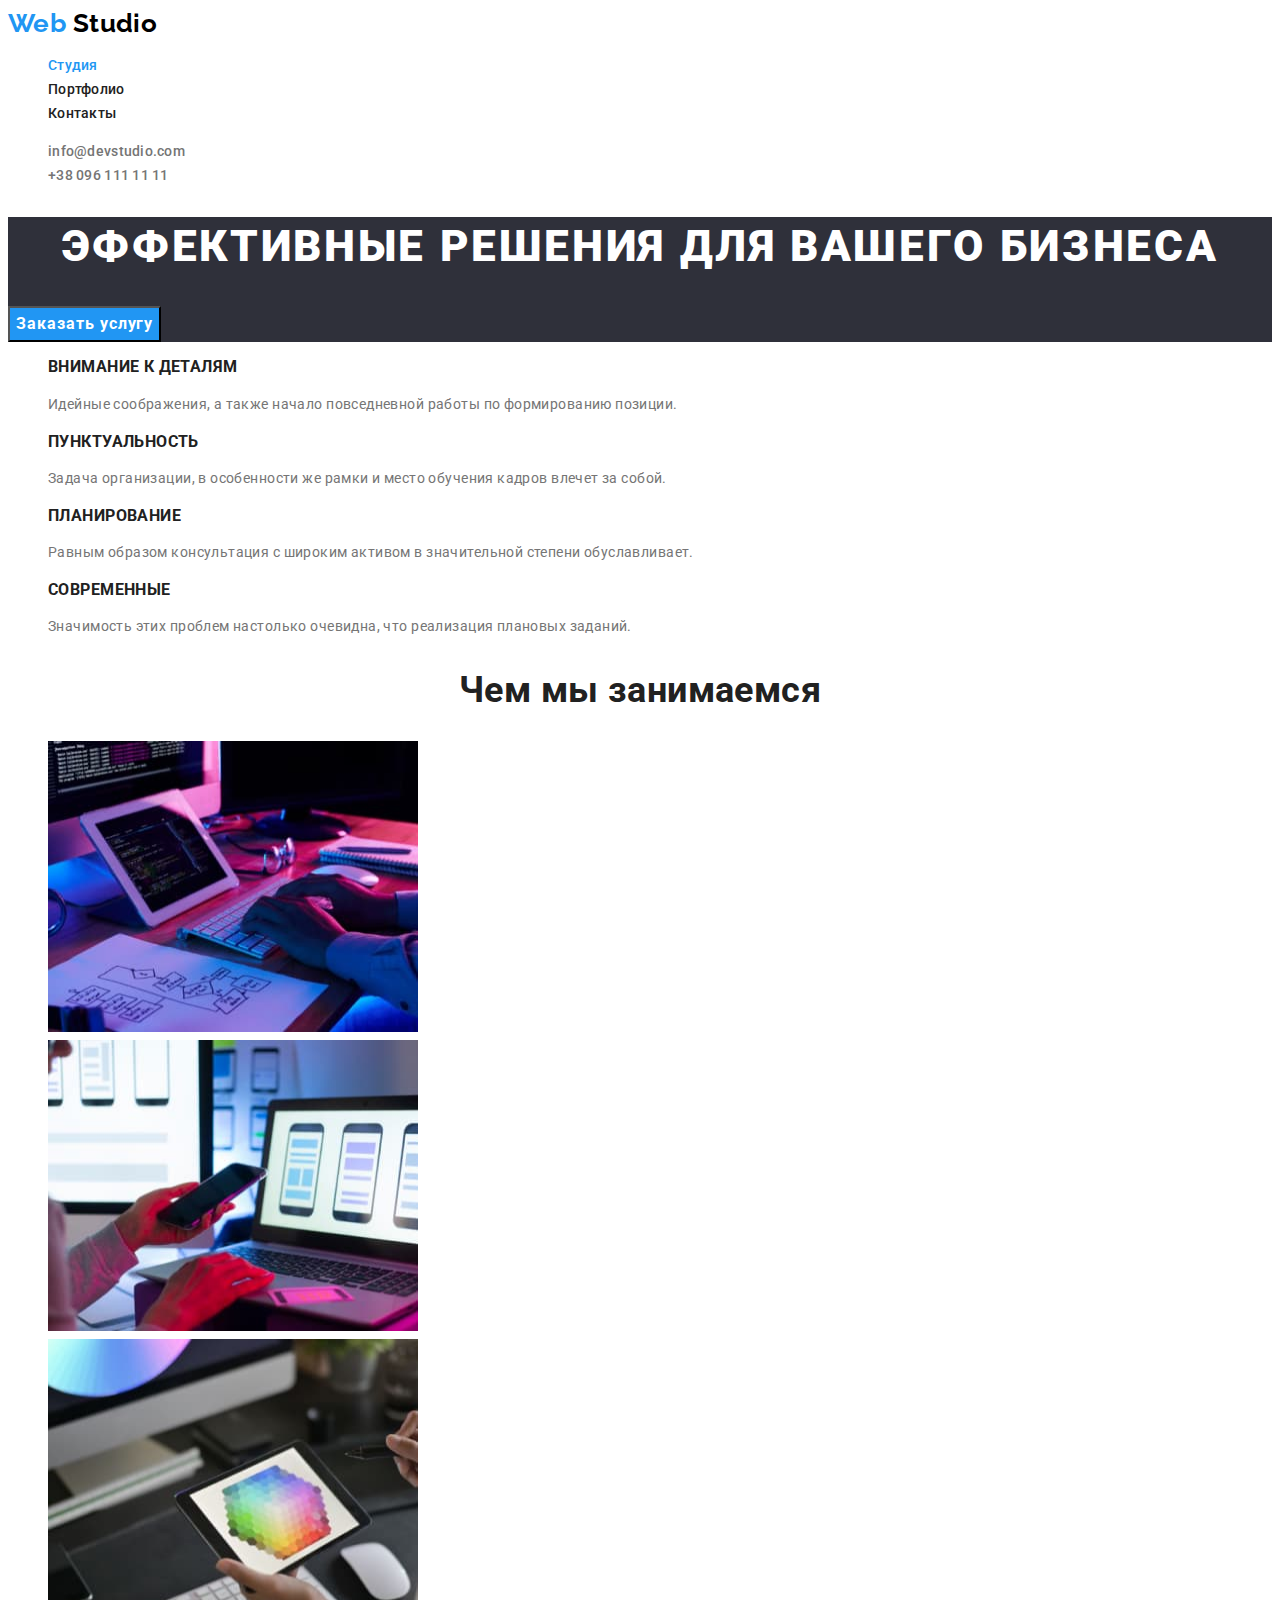
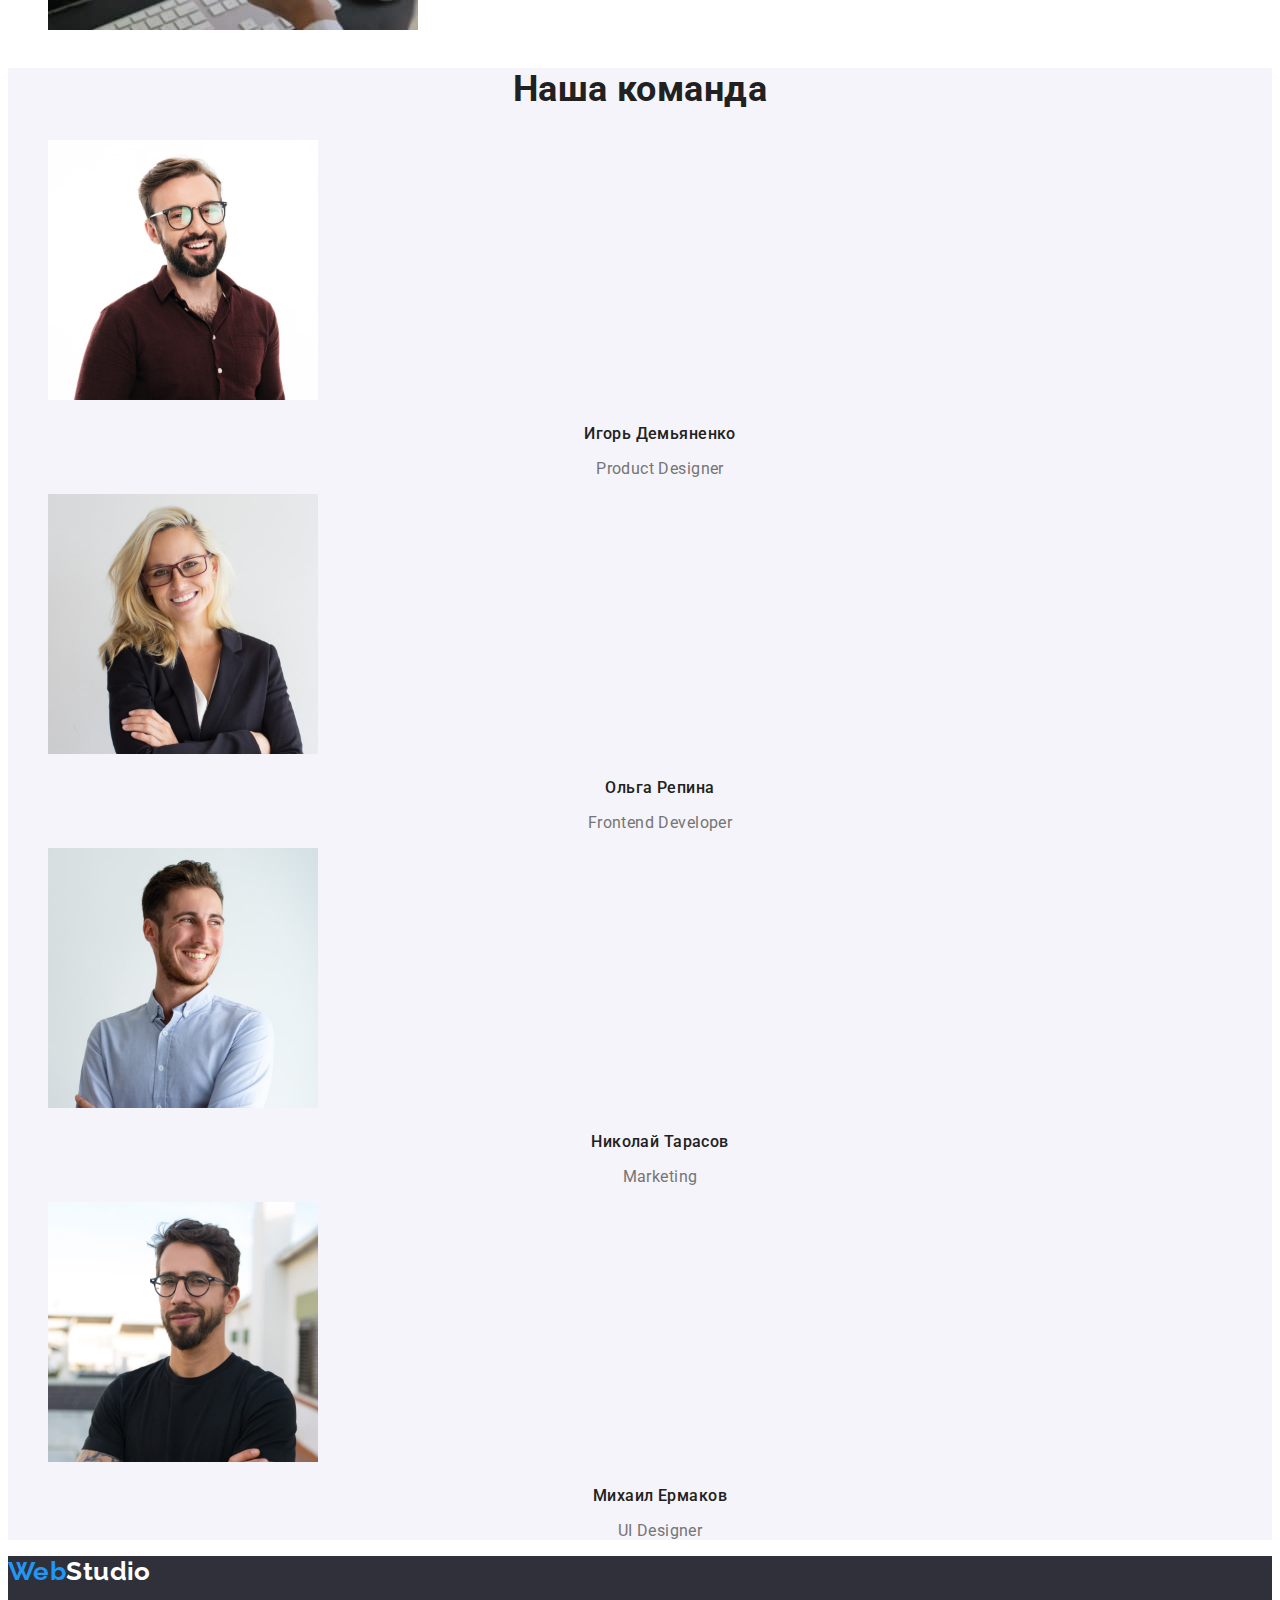
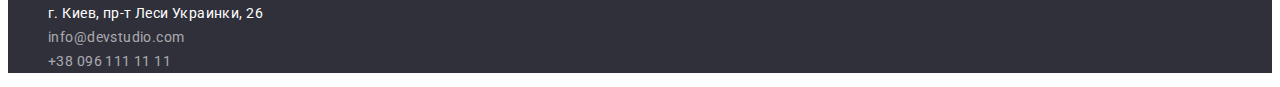
<file: index.html>
<!DOCTYPE html>
<html lang="ru">

<head>
    <meta charset="UTF-8">
    <meta http-equiv="X-UA-Compatible" content="IE=edge">
    <meta name="viewport" content="width=device-width, initial-scale=1.0">
    <title>Webstudio</title>
    <link
        href="https://fonts.googleapis.com/css2?family=Raleway:wght@700&family=Roboto:wght@400;500;700;900&display=swap"
        rel="stylesheet">
    <link rel="stylesheet" href="./css/styles.css">
</head>

<body class="page">
    <header>
        <a href="./index.html" class="logo">Web <span class="logo-studio">Studio</span></a>
        <nav>
            <ul class="site-nav">
                <li>
                    <a href="./index.html" class="link current">Студия</a>
                </li>
                <li>
                    <a href="./porfolio.html" class="link">Портфолио</a>
                </li>
                <li>
                    <a href="./index.html" class="link">Контакты</a>
                </li>
            </ul>
        </nav>
        <ul class="contacts-header">
            <li>
                <a href="mailto:info@devstudio.com" class="link">info@devstudio.com</a>
            </li>
            <li>
                <a href="tel:+380961111111" class="link">+38 096 111 11 11</a>
            </li>
        </ul>

    </header>
    <main>
        <section class="hero">
            <h1 class="hero-title">Эффективные решения для вашего бизнеса</h1>
            <button type="button" class="button">Заказать услугу</button>
        </section>
        <section class="section">
            <h2 class="visually-hidden">Преимущества</h2>
            <!--на странице не отображать-->
            <ul class="advantage-list">
                <li>
                    <h3 class="title">Внимание к деталям</h3>
                    <p>Идейные соображения, а также начало повседневной работы по формированию позиции.</p>
                </li>
                <li>
                    <h3 class="title">Пунктуальность</h3>
                    <p>Задача организации, в особенности же рамки и место обучения кадров влечет за собой.</p>
                </li>
                <li>
                    <h3 class="title">Планирование</h3>
                    <p>Равным образом консультация с широким активом в значительной степени обуславливает.</p>
                </li>
                <li>
                    <h3 class="title">Современные</h3>
                        <p>Значимость этих проблем настолько очевидна, что реализация плановых заданий.</p>
                </li>
            </ul>
        </section>
        <section class="section">
            <h2 class="section-title">Чем мы занимаемся</h2>

            <ul class="service-list">
                <li><img src="./images/photocoding.jpg" alt="Разработка сайтов/программирование" width="370"
                        height="291">
                </li>
                <li><img src="./images/mobileapps.jpg" alt="Разработка мобильных приложений" width="370" height="291">
                </li>
                <li><img src="./images/design.jpg" alt="Дизайн страницы" width="370" height="291"></li>
            </ul>
        </section>
        <section class="team">
            <h2 class="section-title">Наша команда</h2>

            <ul class="team-list">
                <li>
                    <img src="./images/photopd.jpg" alt="Фото сотрудника" width="270" height="260">
                    <h3 class="team-name">Игорь Демьяненко</h3>
                    <p lang="en" class="team-text">Product Designer</p>
                </li>
                <li>
                    <img src="./images/photofd.jpg" alt="Фото сотрудницы" width="270" height="260">
                    <h3 class="team-name">Ольга Репина</h3>
                    <p lang="en" class="team-text">Frontend Developer</p>
                </li>
                <li>
                    <img src="./images/photom.jpg" alt="Фото сотрудника" width="270" height="260">
                    <h3 class="team-name">Николай Тарасов</h3>
                    <p lang="en" class="team-text">Marketing</p>
                </li>
                <li>
                    <img src="./images/photouid.jpg" alt="Фото сотрудника" width="270" height="260">
                    <h3 class="team-name">Михаил Ермаков</h3>
                    <p lang="en" class="team-text">UI Designer</p>
                </li>
            </ul>
        </section>
    </main>
    <footer class="footer">
        <a href="./index.html" class="logo"> Web<span class="logo-studio-footer">Studio</span></a>
        <address>
            <ul>
                <li>
                    <a href="https://www.google.com/maps/place/бул.+Леси+Украинки,+26,+Киев,+02000/" target="_blank"
                        rel="noopener noreferrer nofollow" class="adress-footer">г. Киев, пр-т Леси Украинки, 26</a>
                </li>
                <li>
                    <a href="mailto:info@devstudio.com" class="footer-link">info@devstudio.com</a>
                </li>
                <li>
                    <a href="tel:+380961111111" class="footer-link">+38 096 111 11 11</a>
                </li>
            </ul>
        </address>
    </footer>

</body>

</html>
</file>
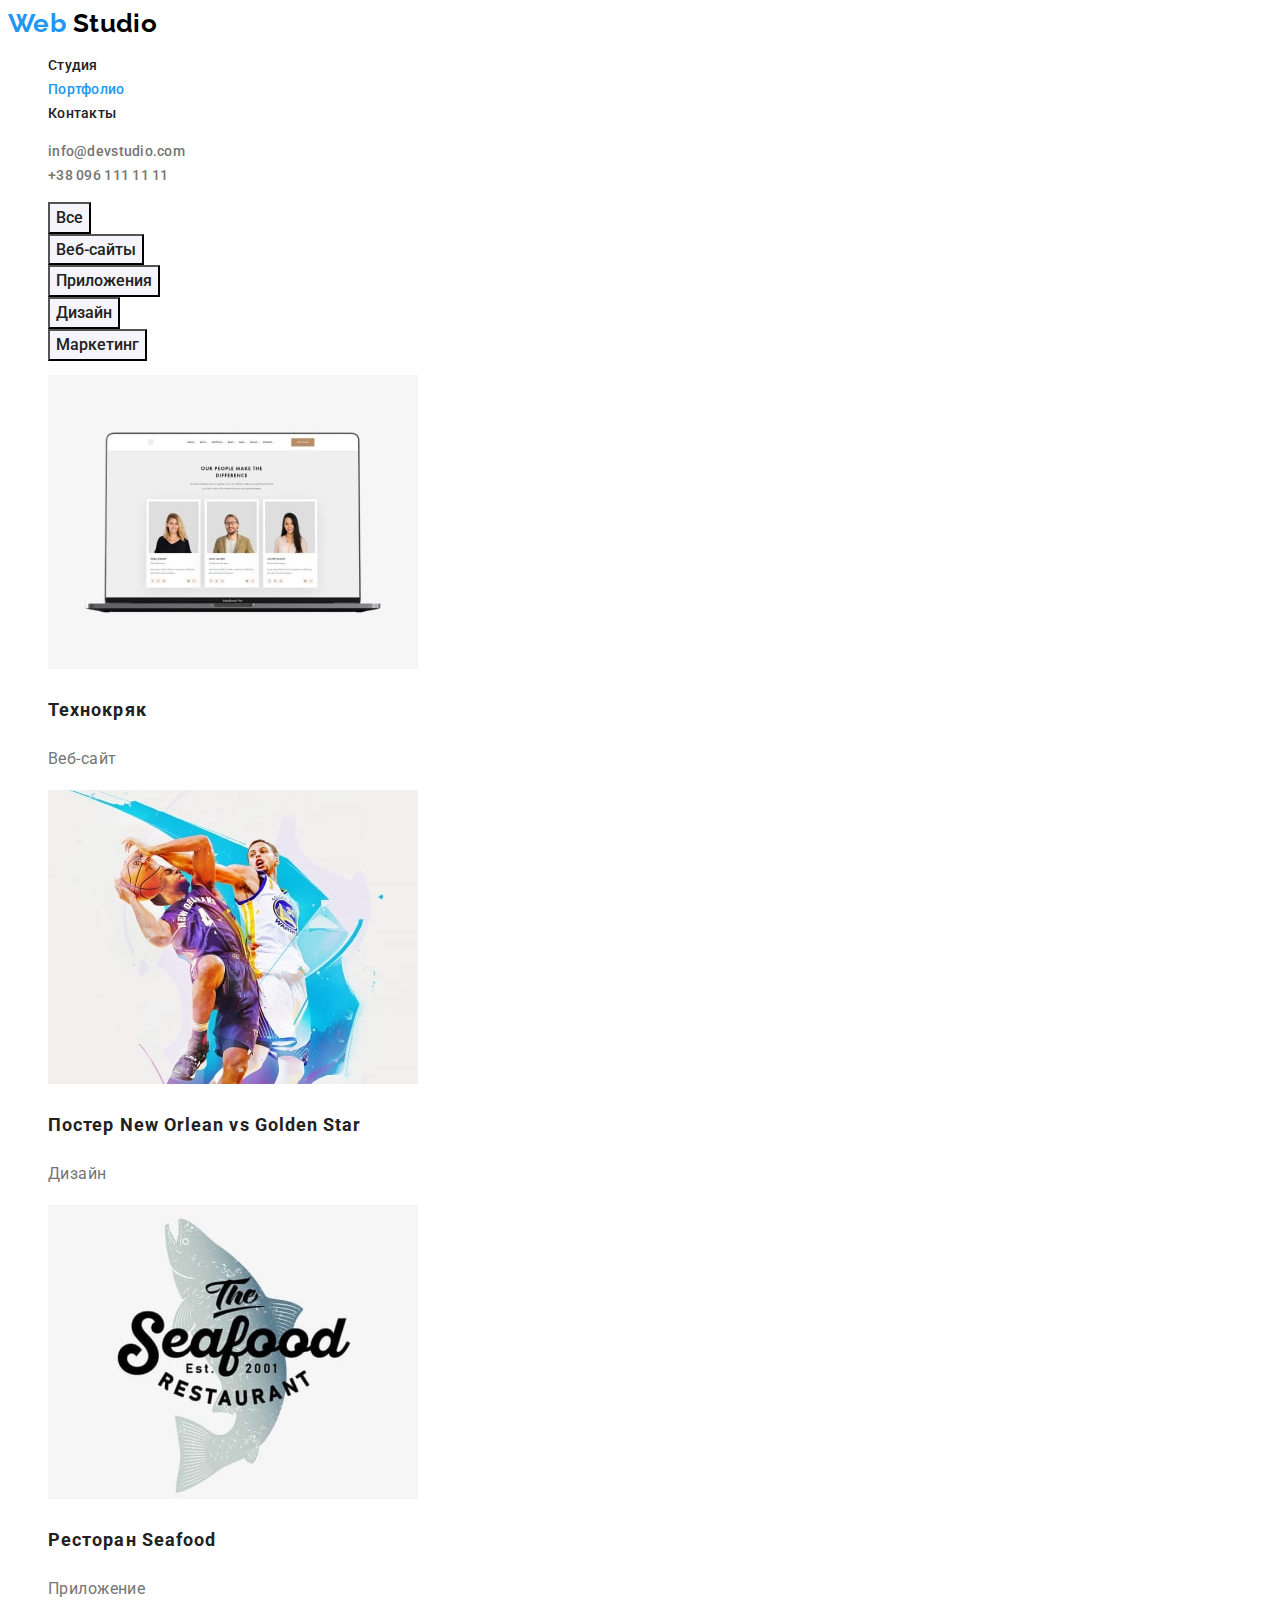
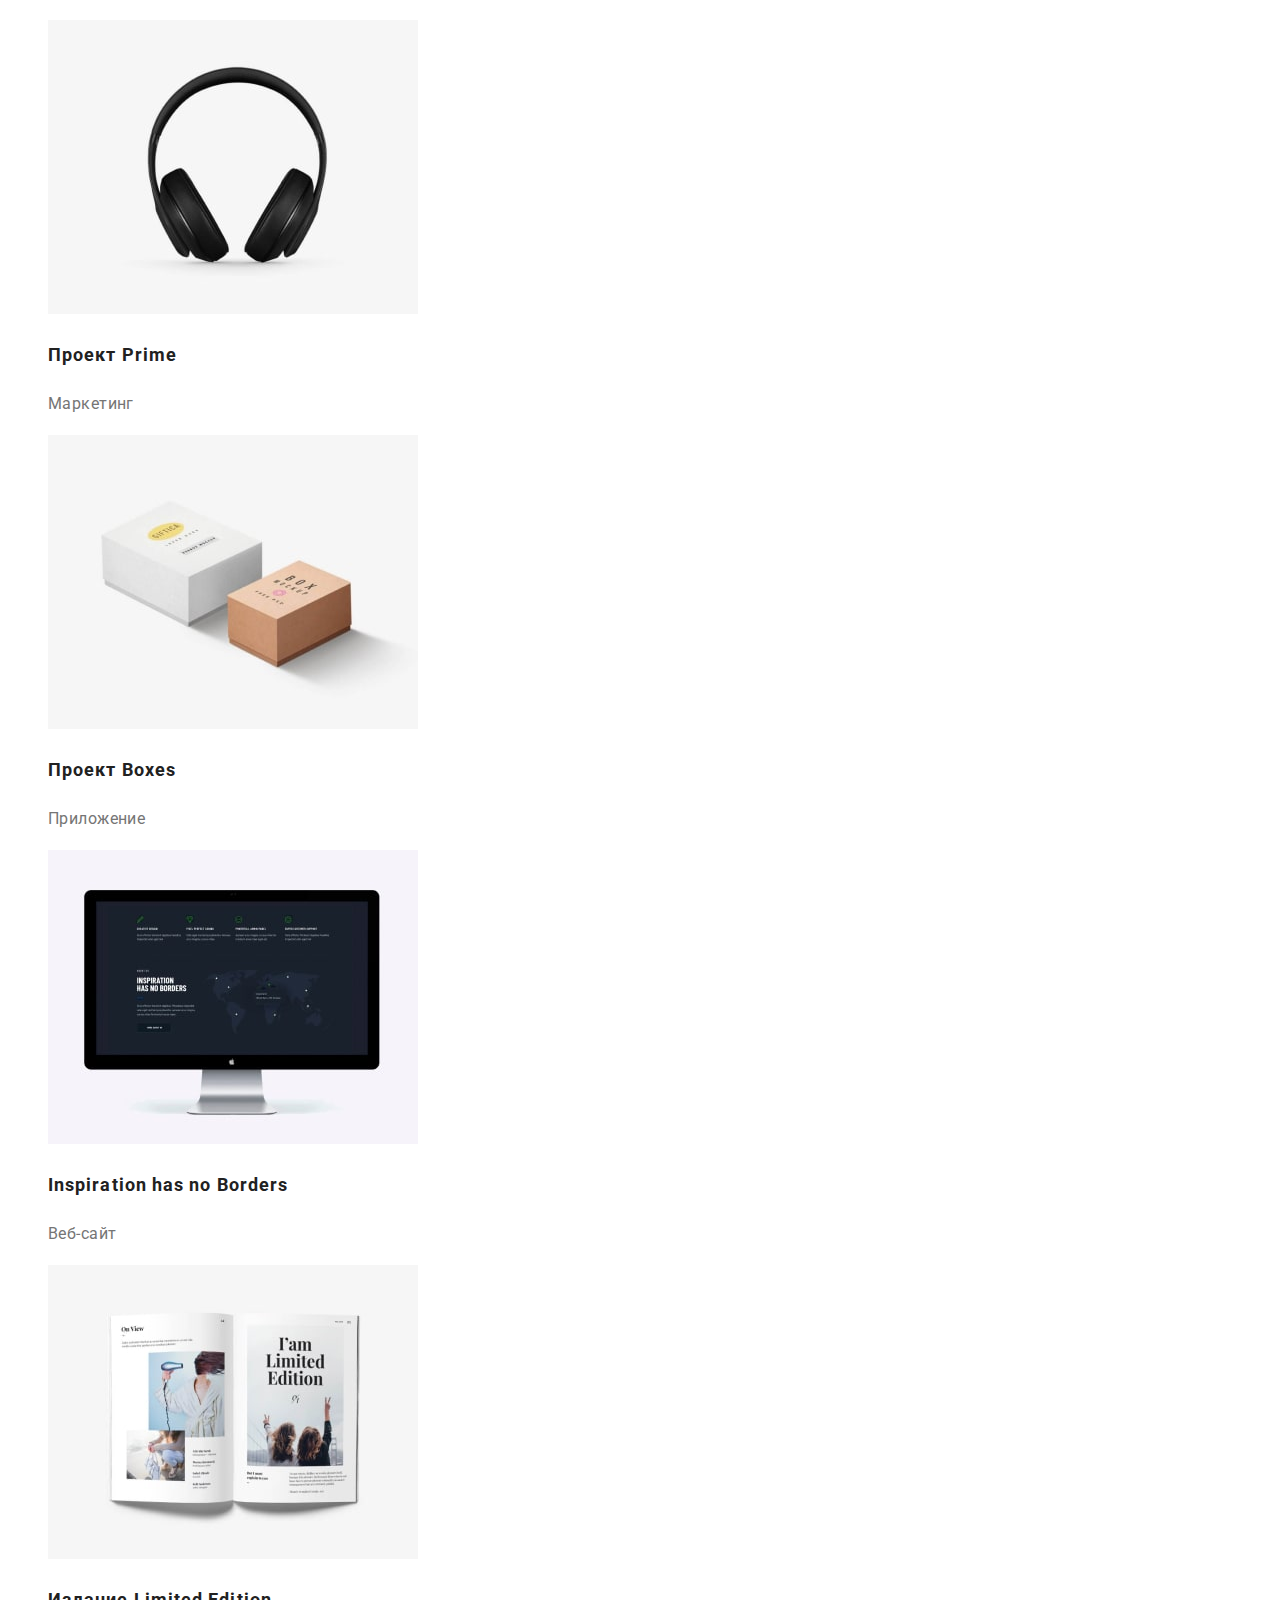
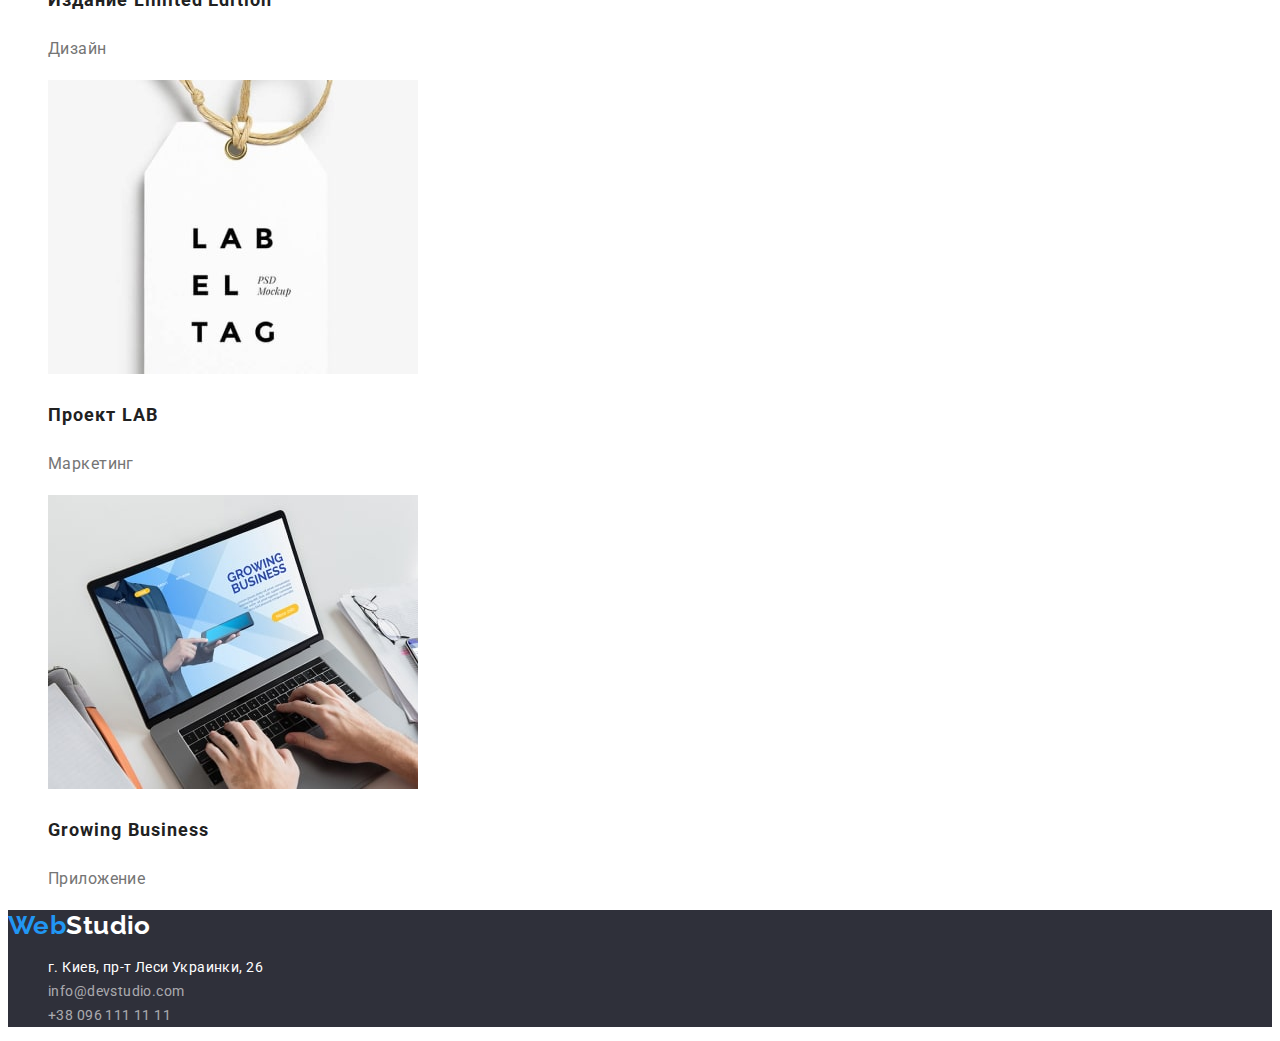
<file: porfolio.html>
<!DOCTYPE html>
<html lang="ru">

<head>
    <meta charset="UTF-8">
    <meta http-equiv="X-UA-Compatible" content="IE=edge">
    <meta name="viewport" content="width=device-width, initial-scale=1.0">
    <title>Webstudio</title>
    <link
        href="https://fonts.googleapis.com/css2?family=Raleway:wght@700&family=Roboto:wght@400;500;700;900&display=swap"
        rel="stylesheet">
    <link rel="stylesheet" href="./css/styles.css">
</head>

<body class="page">
    <header>
        <a href="./index.html" class="logo">Web <span class="logo-studio">Studio</span></a>
        <nav>
            <ul class="site-nav">
                <li>
                    <a href="./index.html" class="link">Студия</a>
                </li>
                <li>
                    <a href="./porfolio.html" class="link current">Портфолио</a>
                </li>
                <li>
                    <a href="./index.html" class="link">Контакты</a>
                </li>
            </ul>
        </nav>
        <ul class="contacts-header">
            <li>
                <a href="mailto:info@devstudio.com" class="link">info@devstudio.com</a>
            </li>
            <li>
                <a href="tel:+380961111111" class="link">+38 096 111 11 11</a>
            </li>
        </ul>

    </header>
    <main>
        <section>
            <ul class="buttons">
                <li><button type="button" class="button-portfolio">Все</button></li>
                <li><button type="button" class="button-portfolio">Веб-сайты</button></li>
                <li><button type="button" class="button-portfolio">Приложения</button></li>
                <li><button type="button" class="button-portfolio">Дизайн</button></li>
                <li><button type="button" class="button-portfolio">Маркетинг</button></li>
            </ul>

            <ul class="portfolio">
                <li>
                    <a href="" class="portfolio-link">
                        <img src="./images/portfolio/technokryak.jpg" alt="Фото проекта" width="370" height="294" >
                        <h2 class="portfolio-title">Технокряк</h2>
                        <p class="portfolio-text">Веб-сайт</p>
                    </a>
                </li>
                <li>
                    <a href="" class="portfolio-link">
                        <img src="./images/portfolio/posterbasket.jpg" alt="Фото проекта" width="370" height="294" >
                        <h2 class="portfolio-title">Постер New Orlean vs Golden Star</h2>
                        <p class="portfolio-text">Дизайн</p>
                    </a>
                </li>
                <li>
                    <a href="" class="portfolio-link">
                        <img src="./images/portfolio/seafood.jpg" alt="Фото проекта" width="370" height="294" >
                        <h2 class="portfolio-title">Ресторан Seafood</h2>
                        <p class="portfolio-text">Приложение</p>
                    </a>
                </li>
                <li>
                    <a href="" class="portfolio-link">
                        <img src="./images/portfolio/prime.jpg" alt="Фото проекта" width="370" height="294" >
                        <h2 class="portfolio-title">Проект Prime</h2>
                        <p class="portfolio-text">Маркетинг</p>
                    </a>
                </li>
                <li>
                    <a href="" class="portfolio-link">
                        <img src="./images/portfolio/boxes.jpg" alt="Фото проекта" width="370" height="294" >
                        <h2 class="portfolio-title">Проект Boxes</h2>
                        <p class="portfolio-text">Приложение</p>
                    </a>
                </li>
                <li>
                    <a href="" class="portfolio-link">
                        <img src="./images/portfolio/noborders.jpg" alt="Фото проекта" width="370" height="294" >
                        <h2 class="portfolio-title">Inspiration has no Borders</h2>
                        <p class="portfolio-text">Веб-сайт</p>
                    </a>
                </li>
                <li>
                    <a href="" class="portfolio-link">
                        <img src="./images/portfolio/limitededition.jpg" alt="Фото проекта" width="370" height="294" >
                        <h2 class="portfolio-title">Издание Limited Edition</h2>
                        <p class="portfolio-text">Дизайн</p>
                    </a>
                </li>
                <li>
                    <a href="" class="portfolio-link">
                        <img src="./images/portfolio/lab.jpg" alt="Фото проекта" width="370" height="294" >
                        <h2 class="portfolio-title">Проект LAB</h2>
                        <p class="portfolio-text">Маркетинг</p>
                    </a>
                </li>
                <li>
                    <a href="" class="portfolio-link">
                        <img src="./images/portfolio/business.jpg" alt="Фото проекта" width="370" height="294" >
                        <h2 class="portfolio-title">Growing Business</h2>
                        <p class="portfolio-text">Приложение</p>
                    </a>
                </li>
            </ul>
        </section>


    </main>

    <footer class="footer">
        <a href="./index.html" class="logo"> Web<span class="logo-studio-footer">Studio</span></a>
        <address>
            <ul>
                <li>
                    <a href="https://www.google.com/maps/place/бул.+Леси+Украинки,+26,+Киев,+02000/" target="_blank"
                        rel="noopener noreferrer nofollow" class="adress-footer">г. Киев, пр-т Леси Украинки, 26</a>
                </li>
                <li>
                    <a href="mailto:info@devstudio.com" class="footer-link">info@devstudio.com</a>
                </li>
                <li>
                    <a href="tel:+380961111111" class="footer-link">+38 096 111 11 11</a>
                </li>
            </ul>
        </address>
    </footer>

</body>

</html>
</file>
<file: css/styles.css>
/* Основной цвет заноловков №212121   1*/
/* Цвеет h1, текс в акценте, Syudio в футере, адресс в футере #FFFFFF */
/* Цвет Акцент, Web (Хедере и футер)и Ховер  #2196F3 */
/* Цвет абзаца, емайл и тел 757575   1 */
/* Цвет емайл и тел в футере FFFFFF   0.6*/
/* Адерсс FFFFFF   1 */
 /* Вторичный цвет фона F5F4FA */
/*  */



 :root {
    --primary-text-color: #757575;
    --title-text-color: #212121;
    --accent-color: #2196F3;
    --head-text-color: #FFFFFF;
    --primary-bg-color: #FFFFFF;
    --background-footer: #2F303A;
    --background-secondary: #F5F4FA;
 }

 .visually-hidden {
  position: absolute;
  white-space: nowrap;
  width: 1px;
  height: 1px;
  overflow: hidden;
  border: 0;
  padding: 0;
  clip: rect(0 0 0 0);
  clip-path: inset(50%);
  margin: -1px;
} 

.page {
    background-color:var(--primary-bg-color);
    color:var(--primary-text-color);
    font-family: 'Roboto', sans-serif;
    letter-spacing: 0.03em;

    font-size: 14px;
    line-height: 1.71;
    
}

 /* logo */
.logo, .logo-studio, .logo-studio-footer {
    font-family: 'Raleway', sans-serif;

    font-weight: 700;
    font-size: 26px;
    line-height: 1.19;
}

ul {
    list-style: none;
}

/* Хедер */

.logo {
    color:var(--accent-color);
    text-decoration: none;
}
.logo-studio {
    color: #000000;
    text-decoration: none;
}
/* site-nav */
.site-nav .link {
    color: var(--title-text-color);
    
    font-weight: 500;
    font-size: 14px;
    line-height: 1.14;
    letter-spacing: 0.02em;
    text-decoration: none;
}
.site-nav .link:hover,
.site-nav .link:focus {
    color: var(--accent-color);
}
.site-nav .link.current {
    text-decoration: none;
}
.contacts-header .link {
    font-weight: 500;
    font-size: 14px;
    line-height: 1.14;
    letter-spacing: 0.02em;

    color: var(--primary-text-color);
    text-decoration: none;
}
.contacts-header .link:hover,
.contacts-header .link:focus {
    color: var(--accent-color);
}
.site-nav .link.current {
    color: var(--accent-color);

    font-weight: 500;
    font-size: 14px;
    line-height: 1.14;
    letter-spacing: 0.02em;
}
/* hero */
.hero {
    background-color: var(--background-footer);
}
.hero-title {
    color:var(--head-text-color);

    font-weight: 900;
    font-size: 44px;
    line-height: 1.36;
    text-align: center;
    letter-spacing: 0.06em;
    text-transform: uppercase;
    /* Временный фон!!! */
}

/* button */

.button {
    
    color: var(--head-text-color);
    background-color: var(--accent-color);

    font-weight: 700;
    font-size: 16px;
    line-height: 1.88;
    
    font-family: inherit;
    letter-spacing: 0.06em;

    
    cursor: pointer;
}
.button:hover,
.button:focus {
    color: var(--title-text-color);
    background-color: var(--primary-text-color)
}
/* sections */

.section-title {
    color: var(--title-text-color);
    font-weight: 700;
    font-size: 36px;
    line-height: 1.17;
    text-align: center;
}

/* advantages */

.advantage-list .title {
    color: var(--title-text-color);
    font-weight: 700;
    font-size: 16px;
    line-height: 1.14;
    text-transform: uppercase;
}   

/* serrvice */


/* team */

.team-list .team-name {
    font-weight: 500;
    font-size: 16px;
    line-height: 1.19;
    text-align: center;

    color: var(--title-text-color);
}
.team-text {
    font-size: 16px;
    line-height: 1.19;
    text-align: center;
}
.team {
    background-color: var(--background-secondary);
}

/* Футер */

.footer {
    background-color: var(--background-footer);
}

.footer .logo-studio-footer {
    font-weight: 700;
    font-size: 26px;
    line-height: 1.19;

    text-decoration: none;
    font-style: normal;    
    color: var(--head-text-color);
}
.footer .adress-footer {
    
    font-size: 14px;
    line-height: 1.71;

    text-decoration: none;
    font-style: normal; 
    color: var(--head-text-color);    
}
.footer .footer-link {
    line-height: 1.71;

    text-decoration: none;
    font-style: normal; 
    color: rgba(255, 255, 255, 0.6);
}
.adress-footer:hover, .footer-link:hover,
.adress-footer:focus, .footer-link:focus {
    color: var(--accent-color);
}

/* Portfolio */
.portfolio .portfolio-title {
    font-weight: 700;
    font-size: 18px;
    line-height: 2;
    letter-spacing: 0.06em;

    color: var(--title-text-color);
}
.portfolio-title:hover, .portfolio-title:focus {
    color: var(--title-text-color);
}
.portfolio .portfolio-text {
    font-size: 16px;
    line-height: 1.88;

    color: var(--primary-text-color);
}
.portfolio-text:hover, .portfolio-text:focus {
    color: var(--primary-text-color);
}
.portfolio-link {
    text-decoration: none;
}

 /* button portfolio */

.buttons .button-portfolio {

    font-weight: 500;
    font-size: 16px;
    line-height: 1.62;
    text-align: center;
    font-family: inherit;
    
    color: var(--title-text-color);
    background-color: var(--background-secondary);
    cursor: pointer;
}
.button-portfolio:hover,
.button-portfolio:focus {
    
    color: var(--head-text-color);
    background-color: var(--accent-color);
}
</file>
